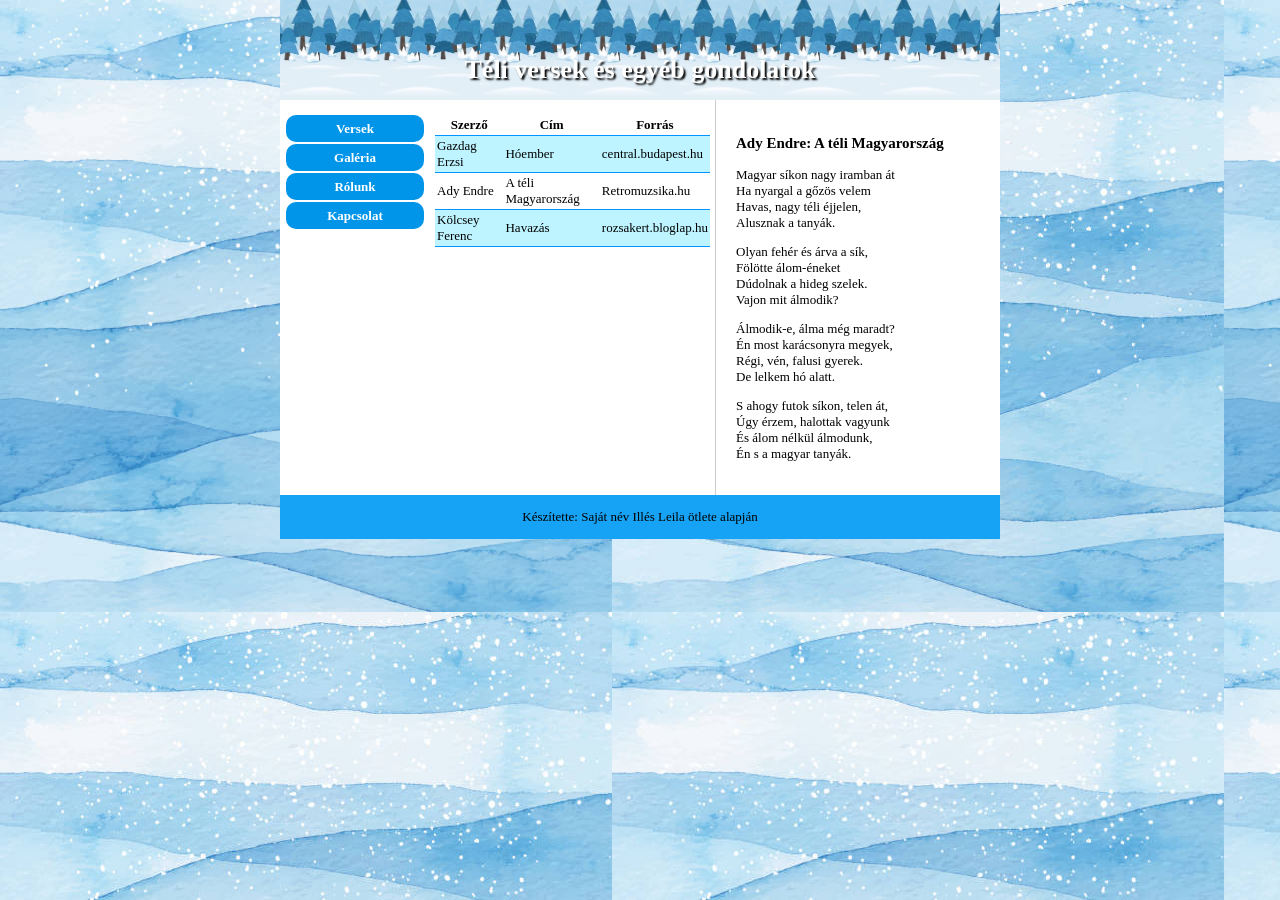
<file: index.html>
<!DOCTYPE html>
<html lang="hu">
<head>
    <meta charset="UTF-8">
    <meta name="viewport"
          content="width=device-width, initial-scale=1.0">
    <title>Téli versek</title>
    <link rel="stylesheet" href="style.css">
</head>
<body>

<div class="container">

    <header>
        <h1>Téli versek és egyéb gondolatok</h1>
    </header>

    <nav>
        <a href="index.html">Versek</a>
        <a href="galeria.html">Galéria</a>
        <a href="#rolunk">Rólunk</a>
        <a href="#kapcsolat">Kapcsolat</a>
    </nav>

    <main class="versek">

        <section class="tablazat">
            <table>
                <tr>
                    <th>Szerző</th>
                    <th>Cím</th>
                    <th>Forrás</th>
                </tr>
                <tr>
                    <td>Gazdag Erzsi</td>
                    <td>Hóember</td>
                    <td>central.budapest.hu</td>
                </tr>
                <tr>
                    <td>Ady Endre</td>
                    <td>A téli Magyarország</td>
                    <td>Retromuzsika.hu</td>
                </tr>
                <tr>
                    <td>Kölcsey Ferenc</td>
                    <td>Havazás</td>
                    <td>rozsakert.bloglap.hu</td>
                </tr>
            </table>
        </section>

        <article class="szoveg">
            <h3>Ady Endre: A téli Magyarország</h3>

            <p>
                Magyar síkon nagy iramban át<br>
                Ha nyargal a gőzös velem<br>
                Havas, nagy téli éjjelen,<br>
                Alusznak a tanyák.
            </p>

            <p>
                Olyan fehér és árva a sík,<br>
                Fölötte álom-éneket<br>
                Dúdolnak a hideg szelek.<br>
                Vajon mit álmodik?
            </p>

            <p>
                Álmodik-e, álma még maradt?<br>
                Én most karácsonyra megyek,<br>
                Régi, vén, falusi gyerek.<br>
                De lelkem hó alatt.
            </p>

            <p>
                S ahogy futok síkon, telen át,<br>
                Úgy érzem, halottak vagyunk<br>
                És álom nélkül álmodunk,<br>
                Én s a magyar tanyák.
            </p>
        </article>

    </main>

    <footer>
        Készítette: Saját név
        Illés Leila ötlete alapján
    </footer>

</div>

</body>
</html>
</file>
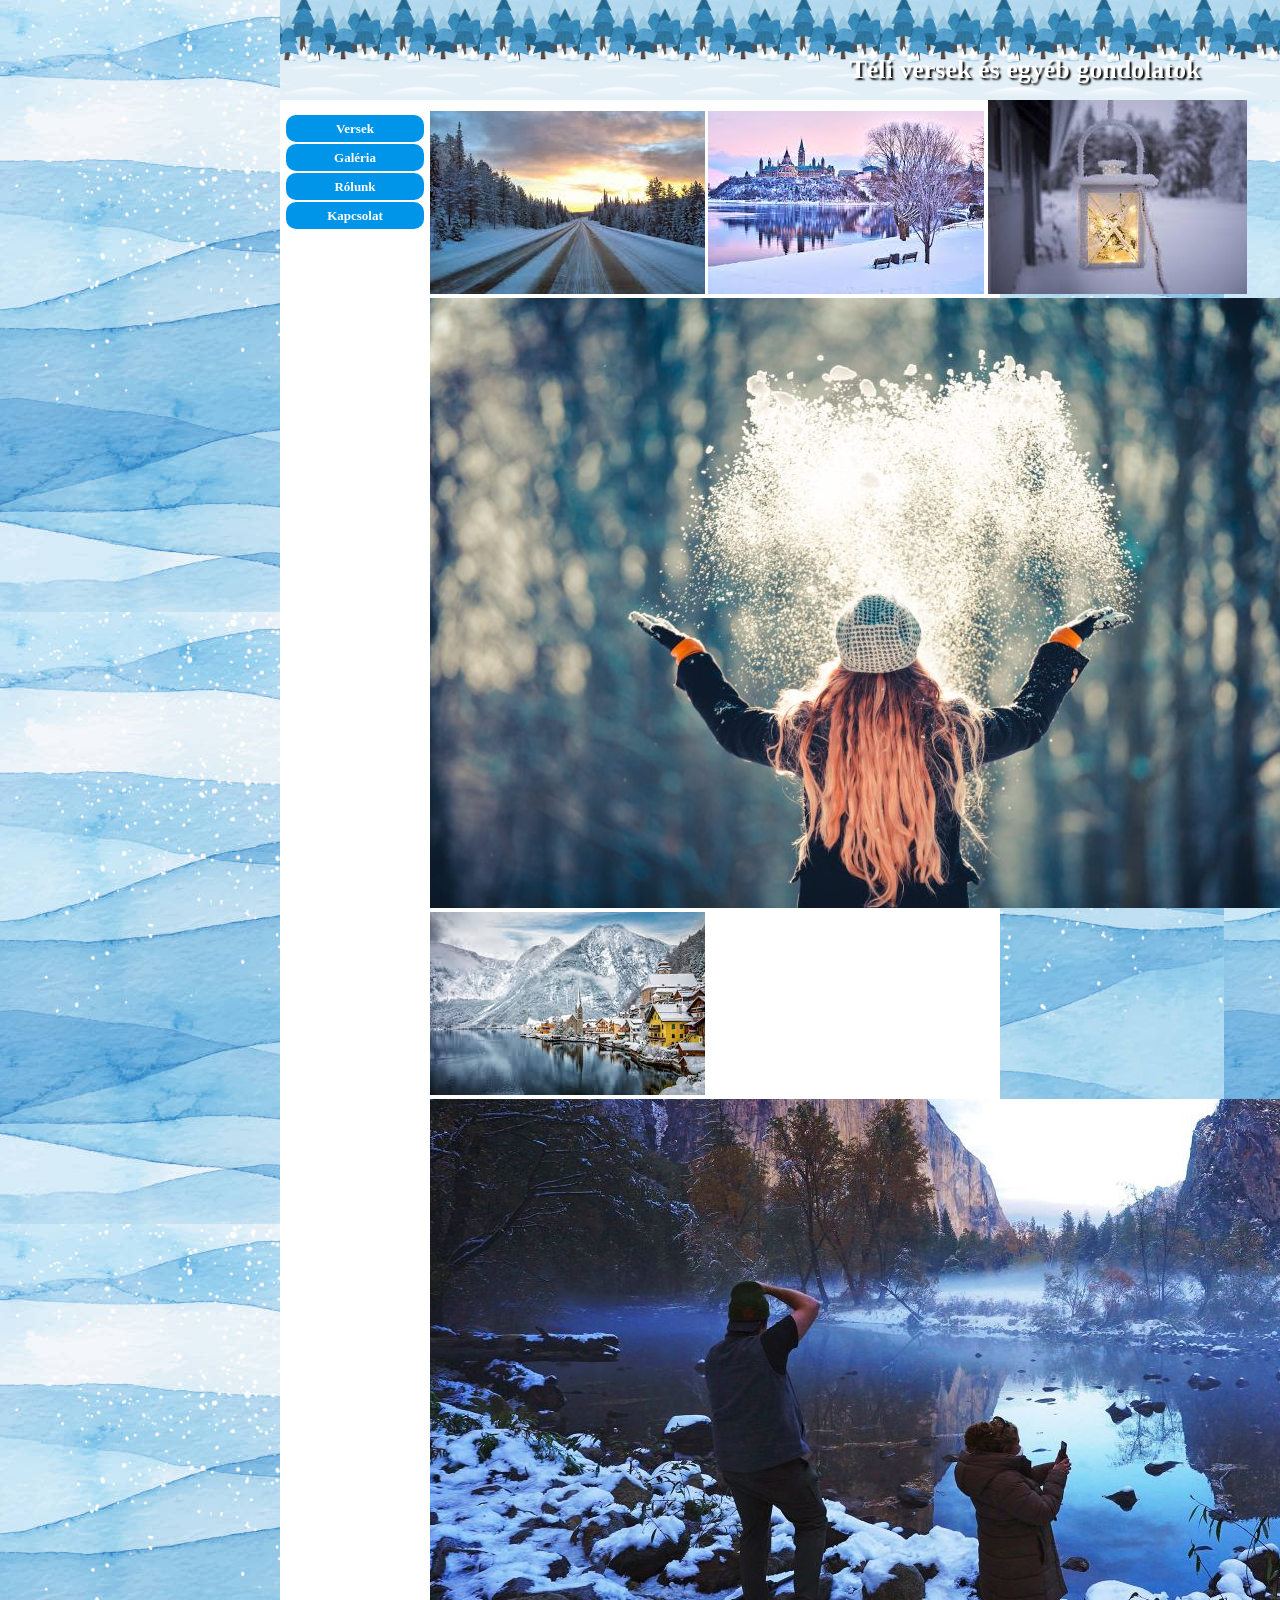
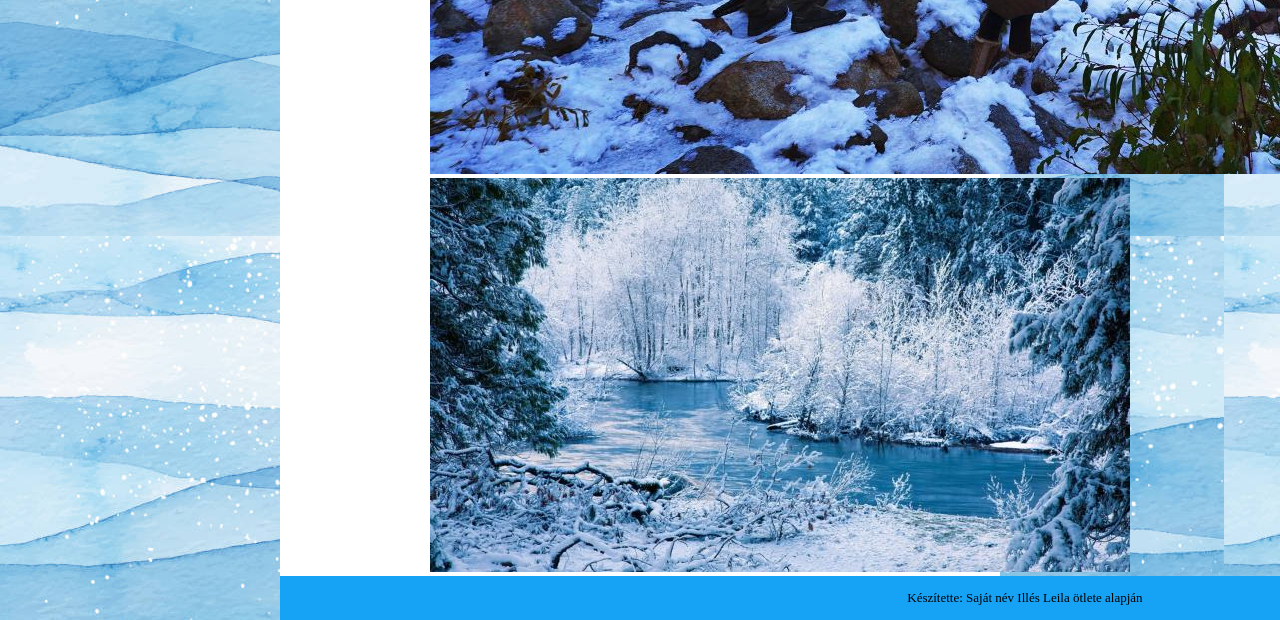
<file: galeria.html>
<!DOCTYPE html>
<html lang="hu">
<head>
    <meta charset="UTF-8">
    <meta name="viewport"
          content="width=device-width, initial-scale=1.0">
    <title>Téli galéria</title>
    <link rel="stylesheet" href="style.css">
</head>
<body>

<div class="container">

    <header>
        <h1>Téli versek és egyéb gondolatok</h1>
    </header>

    <nav>
        <a href="index.html">Versek</a>
        <a href="galeria.html">Galéria</a>
        <a href="#rolunk">Rólunk</a>
        <a href="#kapcsolat">Kapcsolat</a>
    </nav>

    <main class="galeria-oldal">

        <section class="kepek">
            <img src="tel1.jpg" alt="Téli út">
            <img src="tel4.jpg" alt="Téli táj">
            <img src="tel2.jpg" alt="Lámpás">
            <img src="tel5.jpg" alt="Hóesés">

            <img src="tel7.jpg" alt="Téli erdő">
            <img src="tel3.jpg" alt="Hegyek">
            <img src="tel8.jpg" alt="Téli folyó">
            <img src="tel6.jpg" alt="Havas táj">
        </section>

        <article class="szoveg">
            <h2>Tél</h2>
            <p>
                Minden szürke, unalmas, egyhangú.
                Ilyen a világ. Ezt gondolod.
                Mert azt hiszed, mindent láttál.
                De van ám egy kis baj:
                a pinceablaknál ácsorogsz.
                Onnan nézed a világot.
                Illetve, azt, amennyit onnan
                látsz belőle.
                De ha felmész a tetőre,
                ahonnan messzire ellátsz,
                egészen más lesz a világ.
                Csodákkal teli, élményekkel,
                színekkel, illatokkal teli.
                Végtelen. És szép.
                Csak elhatározás kérdése.
                Hogy melyik ablakot választod.
            </p>

            <h2>Csoda</h2>
            <p>
                Hegy - milyen egyszerű szó,
                az ember valami magasat,
                csúcsba futót, kúposat gondol,
                ha kimondja, és ez az egyszerű
                képzet hogy meghal az emberben,
                mikor a kőnek, hónak és fenyőnek
                misztikus és testvéri világa
                feltárul előtte.
                A kő az kő, ősi és emberentúli,
                változatlan anyag, a hó az
                felülről jön, kis, libegő
                pelyhekben jön az égből,
                és megközelíthetetlen
                tisztaság lesz belőle.
            </p>
        </article>

    </main>

    <footer>
        Készítette: Saját név
        Illés Leila ötlete alapján
    </footer>

</div>

</body>
</html>
</file>
<file: style.css>
* {
    box-sizing: border-box;
}

body {
    margin: 0;
    background-image: url("hatter.jpg");
    font-family: "Times New Roman", serif;
    font-size: 13px;
}

.container {
    display: grid;
    grid-template-columns: 150px 1fr;
    grid-template-areas:
        "header header"
        "nav main"
        "footer footer";
    width: 720px;
    max-width: 100%;
    margin: 0 auto;
    background: white;
}

header {
    grid-area: header;
    background-image: url("fejlec.jpg");
    background-size: auto 100%;
    text-align: center;
    padding: 40px 10px 15px;
    color: white;
    text-shadow: 2px 2px 2px black;
}

h1 {
    font-size: 26px;
    margin: 15px 0 0;
}

nav {
    grid-area: nav;
    padding: 15px 6px;
    display: grid;
    grid-auto-rows: 27px;
    align-content: start;
    gap: 2px;
}

nav a {
    background: #0095e9;
    color: white;
    text-align: center;
    text-decoration: none;
    font-weight: bold;
    border-radius: 10px;
    padding: 6px;
}

nav a:hover {
    background: #006bb3;
}

main {
    grid-area: main;
    display: grid;
    grid-template-columns: 1fr 1fr;
    min-height: 395px;
}

.tablazat {
    padding: 15px 5px;
}

table {
    border-collapse: collapse;
    width: 100%;
}

th, td {
    border-bottom: 1px solid #0095ff;
    padding: 2px;
}

tr:nth-child(even) {
    background: #bdf4ff;
}

.szoveg {
    border-left: 1px solid #ccc;
    padding: 20px;
    text-align: left;
}

.szoveg h3 {
    font-size: 15px;
}

footer {
    grid-area: footer;
    background: #16a2f5;
    text-align: center;
    padding: 14px;
}

/* Mobilnézet */
@media (max-width: 600px) {
    .container {
        grid-template-columns: 1fr;
        grid-template-areas:
            "header"
            "nav"
            "main"
            "footer";
    }

    main {
        grid-template-columns: 1fr;
    }

    .szoveg {
        border-left: none;
        border-top: 1px solid #ccc;
    }
}
</file>
